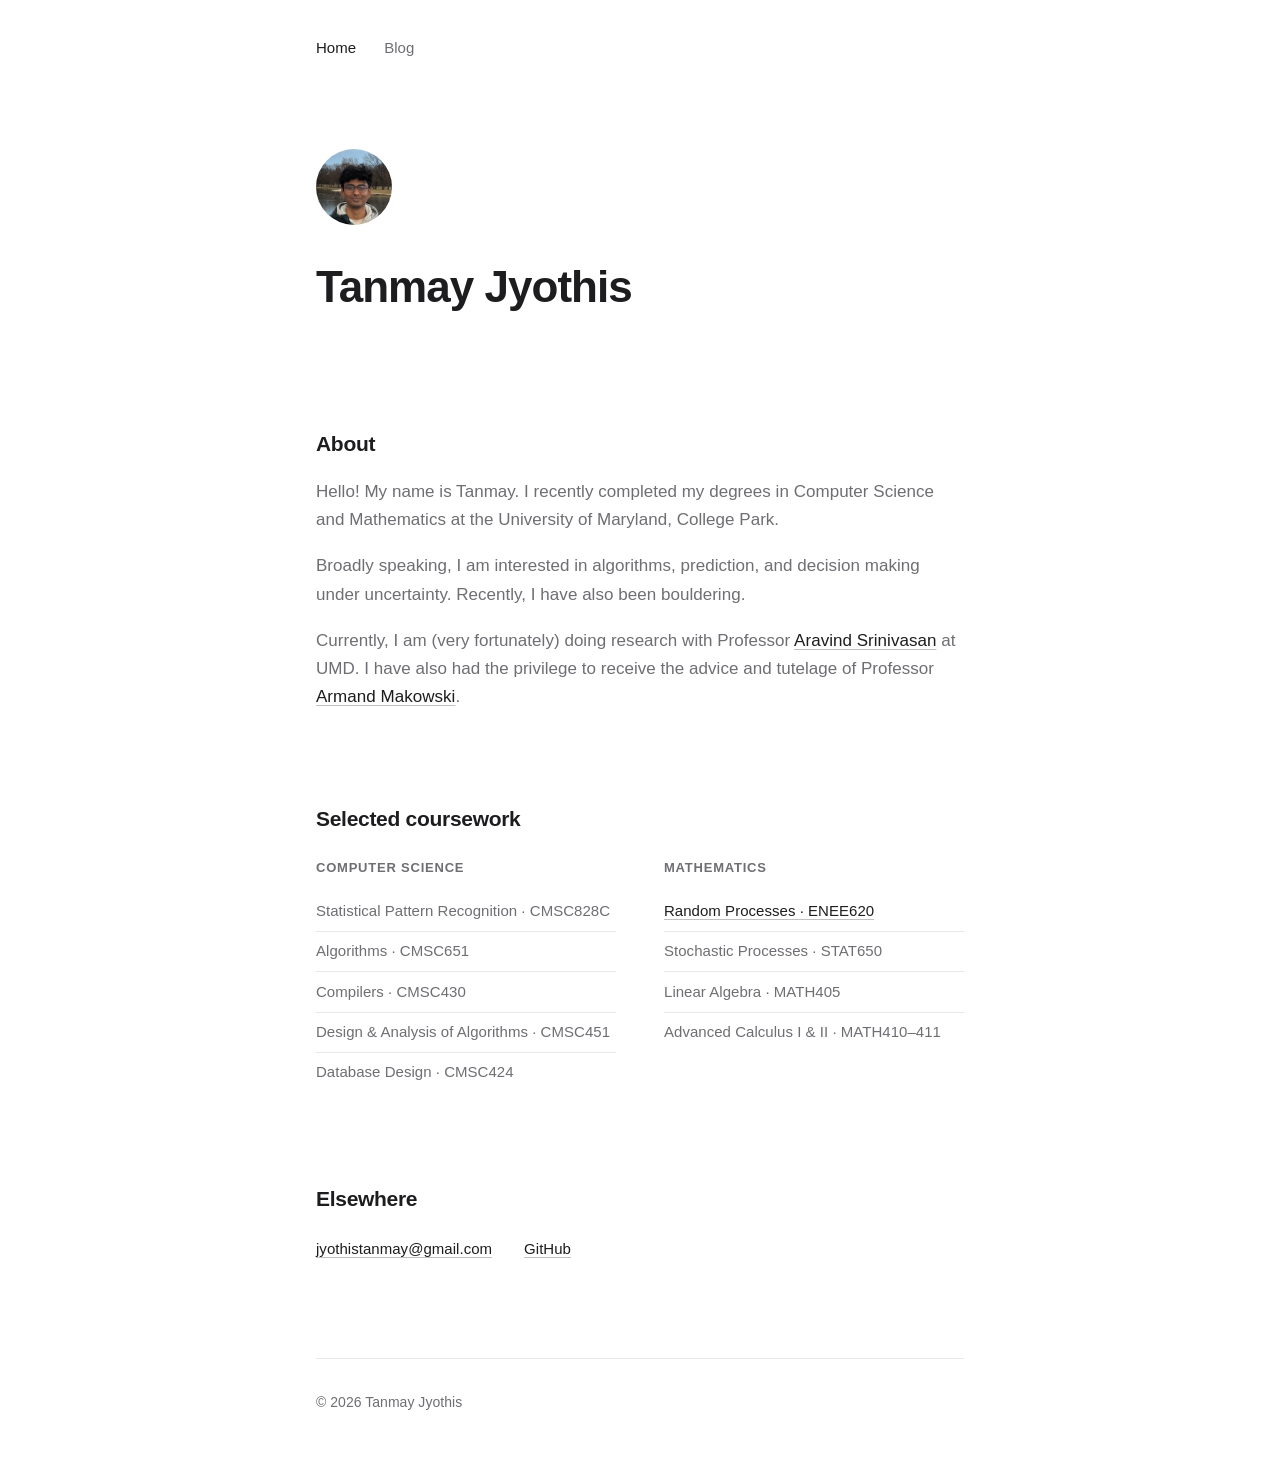
<file: index.html>
<!doctype html>
<html lang="en">
<head>
    <meta charset="UTF-8" />
    <meta name="viewport" content="width=device-width, initial-scale=1.0" />
    <title>Tanmay Jyothis</title>
    <meta name="description"
        content="Tanmay Jyothis — computer science, mathematics, probability, and machine learning." />
    <link rel="stylesheet" href="style.css" />
</head>
<body>
    <div class="page">
        <nav>
            <div class="nav-links">
                <a href="index.html" aria-current="page">Home</a>
                <a href="blog.html">Blog</a>
            </div>
        </nav>
        <main>
            <header class="hero">
                <img src="images/pfp.png" alt="Tanmay Jyothis" class="avatar" width="76" height="76" />
                <h1>Tanmay Jyothis</h1>
            </header>
            <section class="section">
                <h2>About</h2>
                <p>
                    Hello! My name is Tanmay. I recently completed my degrees
                    in Computer Science and Mathematics at the University of
                    Maryland, College Park.
                </p>
                <p>
                    Broadly speaking, I am interested in algorithms, prediction, and decision making under uncertainty.
                    Recently, I have also been bouldering.
                </p>
                <p>
                    Currently, I am (very fortunately) doing research with Professor
                    <a href="https://www.cs.umd.edu/~srin/">Aravind Srinivasan</a> at UMD. I have
                    also had the privilege to receive the advice and tutelage of Professor
                    <a href="https://user.eng.umd.edu/~armand/">Armand Makowski</a>.
                </p>
            </section>
            <section class="section">
                <h2>Selected coursework</h2>
                <div class="two-col">
                    <div>
                        <p class="col-label">Computer Science</p>
                        <ul class="plain-list">
                            <li>Statistical Pattern Recognition · CMSC828C</li>
                            <li>Algorithms · CMSC651</li>
                            <li>Compilers · CMSC430</li>
                            <li>Design &amp; Analysis of Algorithms · CMSC451</li>
                            <li>Database Design · CMSC424</li>
                        </ul>
                    </div>
                    <div>
                        <p class="col-label">Mathematics</p>
                        <ul class="plain-list">
                            <li><a href="https://user.eng.umd.edu/~abarg/620/">Random Processes · ENEE620</a></li>
                            <li>Stochastic Processes · STAT650</li>
                            <li>Linear Algebra · MATH405</li>
                            <li>Advanced Calculus I &amp; II · MATH410–411</li>
                        </ul>
                    </div>
                </div>
            </section>
            <section class="section">
                <h2>Elsewhere</h2>
                <div class="contact-line">
                    <a href="mailto:jyothistanmay@gmail.com">jyothistanmay@gmail.com</a>
                    <a href="https://github.com/tjyothis4">GitHub</a>
                </div>
            </section>
        </main>
        <footer>
            <span>© 2026 Tanmay Jyothis</span>
        </footer>
    </div>
</body>
</html>
</file>
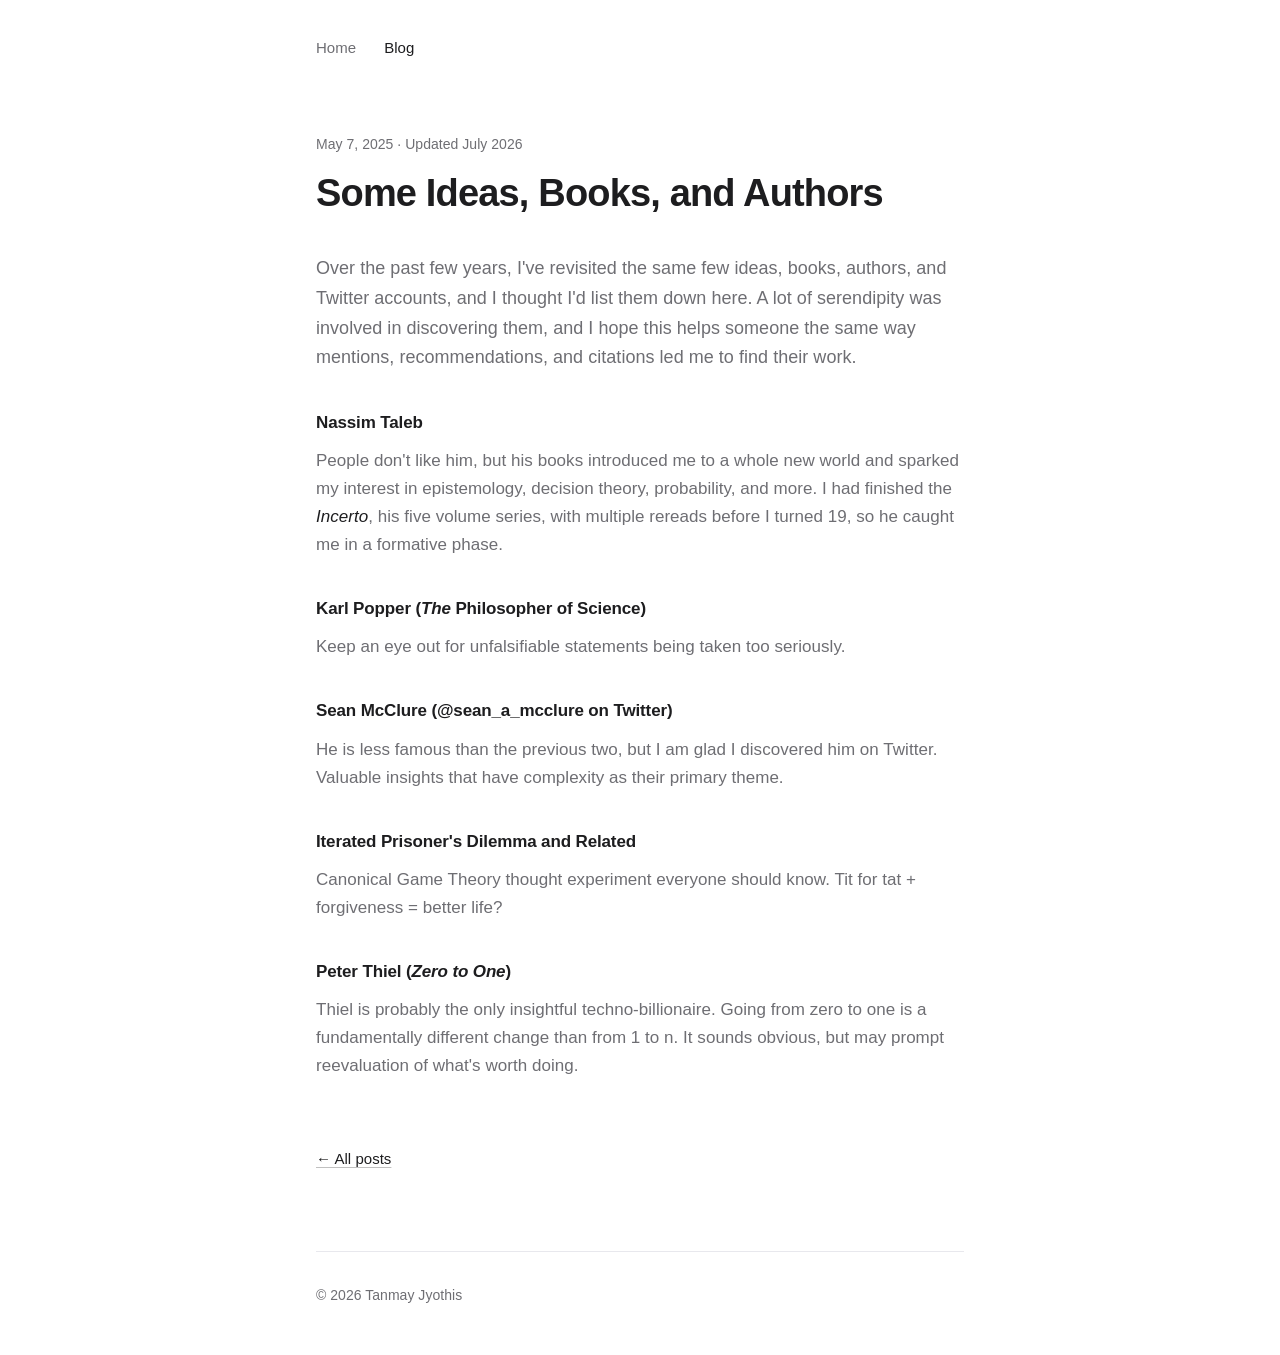
<file: some-books.html>
<!doctype html>
<html lang="en">
<head>
    <meta charset="UTF-8" />
    <meta name="viewport" content="width=device-width, initial-scale=1.0" />
    <title>Some Ideas, Books, and Authors — Tanmay Jyothis</title>
    <meta name="description" content="A list of ideas, books, and authors I found insightful and keep revisiting." />
    <link rel="stylesheet" href="style.css" />
</head>
<body>
    <div class="page">
        <nav>
            <div class="nav-links">
                <a href="index.html">Home</a>
                <a href="blog.html" aria-current="page">Blog</a>
            </div>
        </nav>

        <main>
            <header class="post-header">
                <time class="post-date" datetime="2025-05-07">May 7, 2025 · Updated July 2026</time>
                <h1>Some Ideas, Books, and Authors</h1>
            </header>

            <article class="post-body">
<p>Over the past few years, I've revisited the same few ideas, books, authors, and Twitter accounts, and I thought I'd list them down here. A lot of serendipity was involved in discovering them, and I hope this helps someone the same way mentions, recommendations, and citations led me to find their work.</p>
<h3>Nassim Taleb</h3>
<p>People don't like him, but his books introduced me to a whole new world and sparked my interest in epistemology, decision theory, probability, and more. I had finished the <em>Incerto</em>, his five volume series, with multiple rereads before I turned 19, so he caught me in a formative phase.</p>
<h3>Karl Popper (<em>The</em> Philosopher of Science)</h3>
<p>Keep an eye out for unfalsifiable statements being taken too seriously.</p>
<h3>Sean McClure (@sean_a_mcclure on Twitter)</h3>
<p>He is less famous than the previous two, but I am glad I discovered him on Twitter. Valuable insights that have complexity as their primary theme.</p>
<h3>Iterated Prisoner's Dilemma and Related</h3>
<p>Canonical Game Theory thought experiment everyone should know. Tit for tat + forgiveness = better life?</p>
<h3>Peter Thiel (<em>Zero to One</em>)</h3>
<p>Thiel is probably the only insightful techno-billionaire. Going from zero to one is a fundamentally different change than from 1 to n. It sounds obvious, but may prompt reevaluation of what's worth doing.</p>
            </article>

            <p class="post-footer"><a href="blog.html">← All posts</a></p>
        </main>

        <footer>
            <span>© 2026 Tanmay Jyothis</span>
        </footer>
    </div>
</body>
</html>
</file>
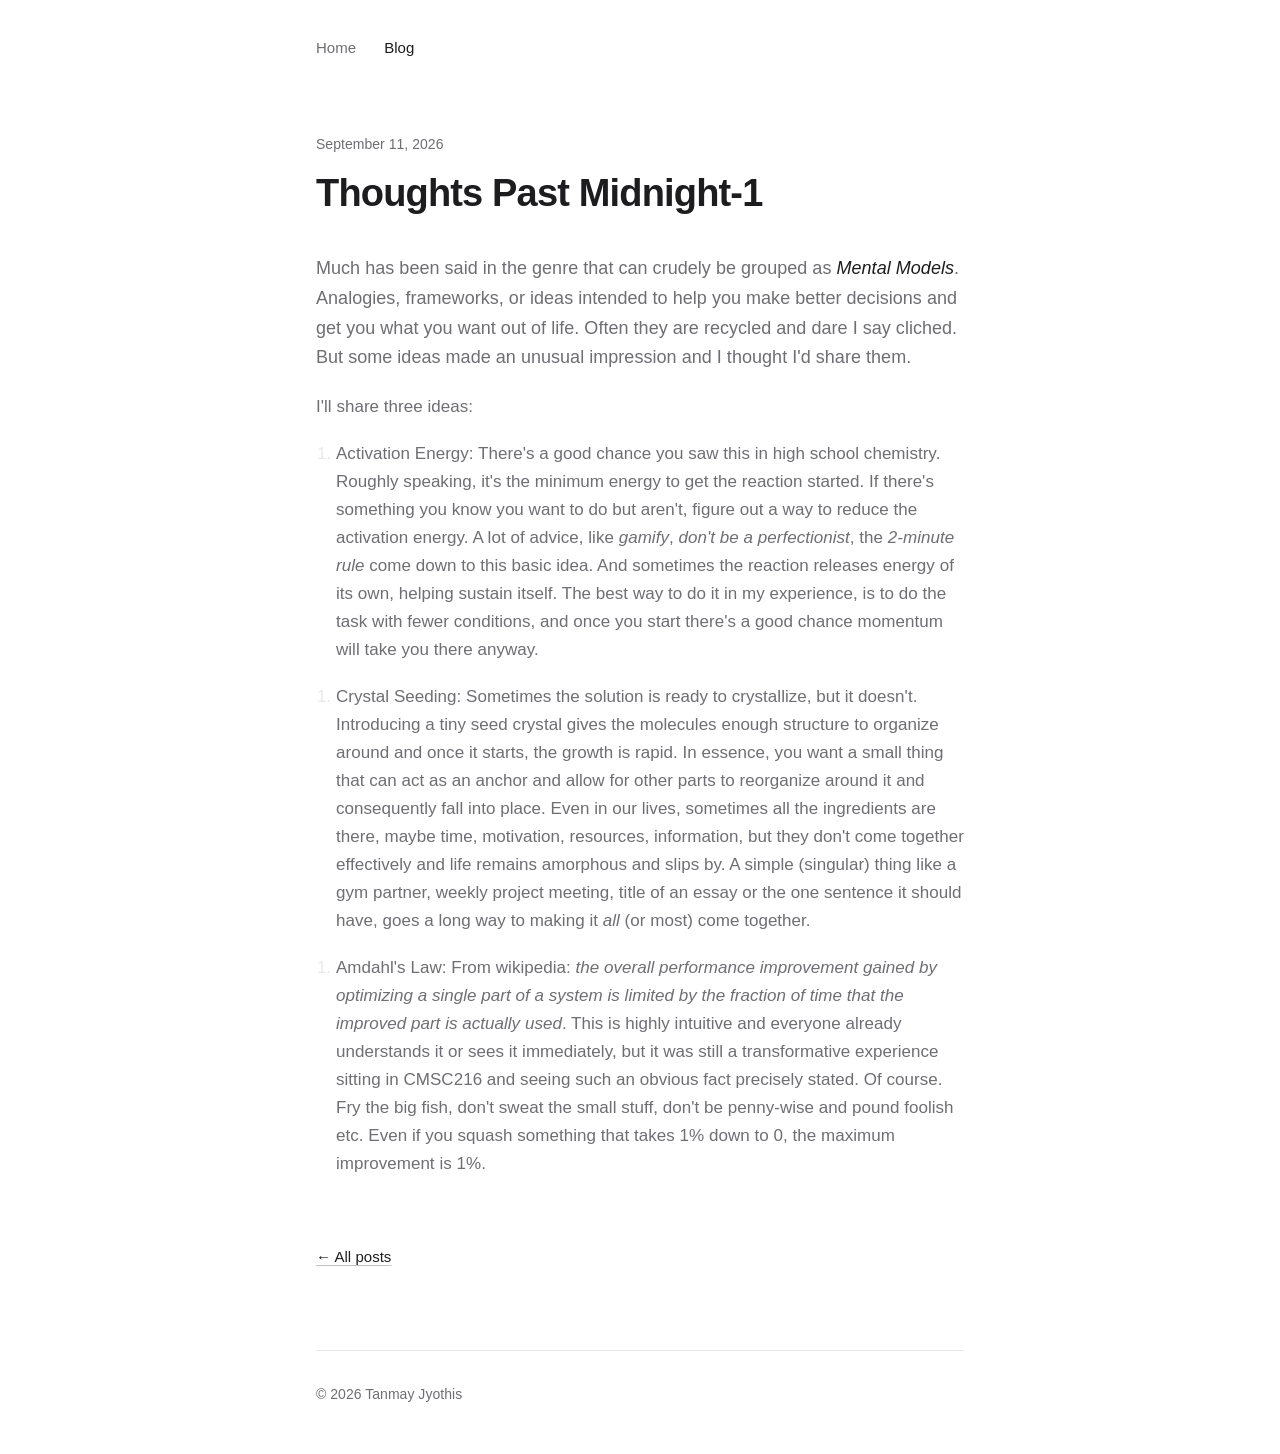
<file: thoughts-past-midnight.html>
<!doctype html>
<html lang="en">
<head>
    <meta charset="UTF-8" />
    <meta name="viewport" content="width=device-width, initial-scale=1.0" />
    <title>Thoughts Past Midnight-1 — Tanmay Jyothis</title>
    <meta name="description" content="Some useful analogies" />
    <link rel="stylesheet" href="style.css" />
</head>
<body>
    <div class="page">
        <nav>
            <div class="nav-links">
                <a href="index.html">Home</a>
                <a href="blog.html" aria-current="page">Blog</a>
            </div>
        </nav>

        <main>
            <header class="post-header">
                <time class="post-date" datetime="2026-09-11">September 11, 2026</time>
                <h1>Thoughts Past Midnight-1</h1>
            </header>

            <article class="post-body">
<p>Much has been said in the genre that can crudely be grouped as <em>Mental Models</em>. Analogies, frameworks, or ideas intended to help you make better decisions and get you what you want out of life. Often they are recycled and dare I say cliched. But some ideas made an unusual impression and I thought I'd share them.</p>
<p>I'll share three ideas:</p>
<ol>
<li>Activation Energy: There's a good chance you saw this in high school chemistry. Roughly speaking, it's the minimum energy to get the reaction started. If there's something you know you want to do but aren't, figure out a way to reduce the activation energy. A lot of advice, like <em>gamify</em>, <em>don't be a perfectionist</em>, the <em>2-minute rule</em> come down to this basic idea. And sometimes the reaction releases energy of its own, helping sustain itself. The best way to do it in my experience, is to do the task with fewer conditions, and once you start there's a good chance momentum will take you there anyway.</li>
</ol>
<ol>
<li>Crystal Seeding: Sometimes the solution is ready to crystallize, but it doesn't. Introducing a tiny seed crystal gives the molecules enough structure to organize around and once it starts, the growth is rapid. In essence, you want a small thing that can act as an anchor and allow for other parts to reorganize around it and consequently fall into place. Even in our lives, sometimes all the ingredients are there, maybe time, motivation, resources, information, but they don't come together effectively and life remains amorphous and slips by. A simple (singular) thing like a gym partner, weekly project meeting, title of an essay or the one sentence it should have, goes a long way to making it <em>all</em> (or most) come together.</li>
</ol>
<ol>
<li>Amdahl's Law: From wikipedia: <em>the overall performance improvement gained by optimizing a single part of a system is limited by the fraction of time that the improved part is actually used</em>. This is highly intuitive and everyone already understands it or sees it immediately, but it was still a transformative experience sitting in CMSC216 and seeing such an obvious fact precisely stated. Of course. Fry the big fish, don't sweat the small stuff, don't be penny-wise and pound foolish etc. Even if you squash something that takes 1% down to 0, the maximum improvement is 1%.</li>
</ol>
            </article>

            <p class="post-footer"><a href="blog.html">← All posts</a></p>
        </main>

        <footer>
            <span>© 2026 Tanmay Jyothis</span>
        </footer>
    </div>
</body>
</html>
</file>
<file: style.css>
/* ——————————————————————————————————————————
   tanmayjyothis.com — one stylesheet, no dependencies
   System fonts. Auto light/dark. Nothing that isn't needed.
   —————————————————————————————————————————— */

:root {
    color-scheme: light dark;

    --bg: #ffffff;
    --text: #1d1d1f;
    --text-secondary: #6e6e73;
    --hairline: #e8e8ed;
    --link: #1d1d1f;
    --link-underline: rgba(29, 29, 31, 0.28);

    --measure: 40.5rem;
    --pad: 1.5rem;
}

@media (prefers-color-scheme: dark) {
    :root {
        --bg: #101012;
        --text: #f5f5f7;
        --text-secondary: #a1a1a6;
        --hairline: #2c2c2e;
        --link: #f5f5f7;
        --link-underline: rgba(245, 245, 247, 0.32);
    }
}

* {
    margin: 0;
    padding: 0;
    box-sizing: border-box;
}

html {
    -webkit-text-size-adjust: 100%;
}

body {
    font-family:
        -apple-system, BlinkMacSystemFont, "SF Pro Text", "Segoe UI",
        Roboto, "Helvetica Neue", Arial, sans-serif;
    font-size: 1.0625rem;
    line-height: 1.65;
    letter-spacing: 0.002em;
    color: var(--text);
    background: var(--bg);
    -webkit-font-smoothing: antialiased;
    text-rendering: optimizeLegibility;
}

.page {
    max-width: calc(var(--measure) + 2 * var(--pad));
    margin: 0 auto;
    padding: 0 var(--pad);
}

/* ——— Navigation ——— */

nav {
    display: flex;
    justify-content: space-between;
    align-items: baseline;
    padding: 2.25rem 0 0;
    font-size: 0.9375rem;
}

.nav-name {
    font-weight: 600;
    letter-spacing: -0.01em;
    color: var(--text);
    text-decoration: none;
}

.nav-links {
    display: flex;
    gap: 1.75rem;
}

.nav-links a {
    color: var(--text-secondary);
    text-decoration: none;
    transition: color 0.15s ease;
}

.nav-links a:hover,
.nav-links a[aria-current="page"] {
    color: var(--text);
}

/* ——— Type ——— */

h1 {
    font-size: clamp(2.125rem, 6vw, 2.75rem);
    font-weight: 650;
    letter-spacing: -0.022em;
    line-height: 1.12;
}

h2 {
    font-size: 1.3125rem;
    font-weight: 600;
    letter-spacing: -0.014em;
    margin: 3.5rem 0 1rem;
}

h3 {
    font-size: 1.0625rem;
    font-weight: 600;
    letter-spacing: -0.008em;
    margin: 2.25rem 0 0.625rem;
}

p {
    color: var(--text-secondary);
    margin: 0 0 1.1em;
}

p strong,
p em {
    color: var(--text);
}

a {
    color: var(--link);
    text-decoration: underline;
    text-decoration-color: var(--link-underline);
    text-decoration-thickness: 1px;
    text-underline-offset: 0.2em;
    transition: text-decoration-color 0.15s ease;
}

a:hover {
    text-decoration-color: var(--link);
}

ul,
ol {
    color: var(--text-secondary);
    padding-left: 1.25rem;
    margin: 0 0 1.1em;
}

li {
    margin-bottom: 0.4em;
}

li::marker {
    color: var(--hairline);
}

blockquote {
    border-left: 2px solid var(--hairline);
    padding-left: 1.25rem;
    margin: 1.5rem 0;
    color: var(--text-secondary);
    font-style: italic;
}

code {
    font-family: ui-monospace, "SF Mono", SFMono-Regular, Menlo, Consolas,
        monospace;
    font-size: 0.875em;
    background: color-mix(in srgb, var(--text) 6%, transparent);
    border-radius: 5px;
    padding: 0.15em 0.4em;
}

pre {
    background: color-mix(in srgb, var(--text) 5%, transparent);
    border-radius: 10px;
    padding: 1.1rem 1.25rem;
    overflow-x: auto;
    margin: 0 0 1.35em;
    line-height: 1.55;
}

pre code {
    background: none;
    padding: 0;
    font-size: 0.85rem;
}

hr {
    border: none;
    border-top: 1px solid var(--hairline);
    margin: 3rem 0;
}

/* ——— Home ——— */

.hero {
    padding: 5.5rem 0 3.75rem;
}

.hero .avatar {
    width: 76px;
    height: 76px;
    border-radius: 50%;
    object-fit: cover;
    margin-bottom: 1.75rem;
}

.hero .tagline {
    font-size: 1.1875rem;
    margin: 1.1rem 0 0;
    max-width: 34rem;
}

.section {
    padding: 0 0 1rem;
}

.two-col {
    display: grid;
    grid-template-columns: 1fr 1fr;
    gap: 0 3rem;
    margin-top: 1.25rem;
}

.col-label {
    font-size: 0.8125rem;
    font-weight: 600;
    letter-spacing: 0.06em;
    text-transform: uppercase;
    color: var(--text-secondary);
    margin: 0 0 0.875rem;
}

.plain-list {
    list-style: none;
    padding: 0;
}

.plain-list li {
    padding: 0.45rem 0;
    border-bottom: 1px solid var(--hairline);
    font-size: 0.9375rem;
    color: var(--text-secondary);
    margin: 0;
}

.plain-list li:last-child {
    border-bottom: none;
}

.contact-line {
    display: flex;
    flex-wrap: wrap;
    gap: 0.5rem 2rem;
    margin-top: 1.25rem;
    font-size: 0.9375rem;
}

/* ——— Blog index ——— */

.page-title {
    padding: 4.5rem 0 2.5rem;
}

.page-title p {
    margin-top: 0.875rem;
}

.post-list {
    list-style: none;
    padding: 0;
}

.post-list li {
    border-top: 1px solid var(--hairline);
    margin: 0;
}

.post-list a {
    display: flex;
    justify-content: space-between;
    align-items: baseline;
    gap: 2rem;
    padding: 1.375rem 0;
    text-decoration: none;
    color: var(--text);
}

.post-list .post-title {
    font-weight: 550;
    letter-spacing: -0.008em;
    transition: color 0.15s ease;
}

.post-list a:hover .post-title {
    color: var(--text-secondary);
}

.post-list .post-meta {
    flex-shrink: 0;
    font-size: 0.875rem;
    color: var(--text-secondary);
    font-variant-numeric: tabular-nums;
}

.post-list .external-mark {
    color: var(--text-secondary);
    font-size: 0.8em;
    margin-left: 0.35em;
}

/* ——— Post page ——— */

.post-header {
    padding: 4.5rem 0 0;
}

.post-header .post-date {
    display: block;
    font-size: 0.875rem;
    color: var(--text-secondary);
    margin-bottom: 1rem;
    font-variant-numeric: tabular-nums;
}

.post-header h1 {
    font-size: clamp(1.875rem, 5vw, 2.375rem);
}

.post-body {
    padding: 2.5rem 0 1rem;
}

.post-body > p:first-child {
    font-size: 1.125rem;
}

.post-footer {
    padding: 2rem 0 0;
    font-size: 0.9375rem;
}

/* ——— Footer ——— */

footer {
    margin-top: 5rem;
    padding: 2rem 0 3rem;
    border-top: 1px solid var(--hairline);
    display: flex;
    justify-content: space-between;
    gap: 1rem;
    font-size: 0.875rem;
    color: var(--text-secondary);
}

footer a {
    color: var(--text-secondary);
}

/* ——— Small screens ——— */

@media (max-width: 600px) {
    .hero {
        padding: 3.5rem 0 2.75rem;
    }

    .page-title,
    .post-header {
        padding-top: 3.25rem;
    }

    .two-col {
        grid-template-columns: 1fr;
        gap: 2rem;
    }

    .post-list a {
        flex-direction: column;
        gap: 0.25rem;
    }
}
</file>
